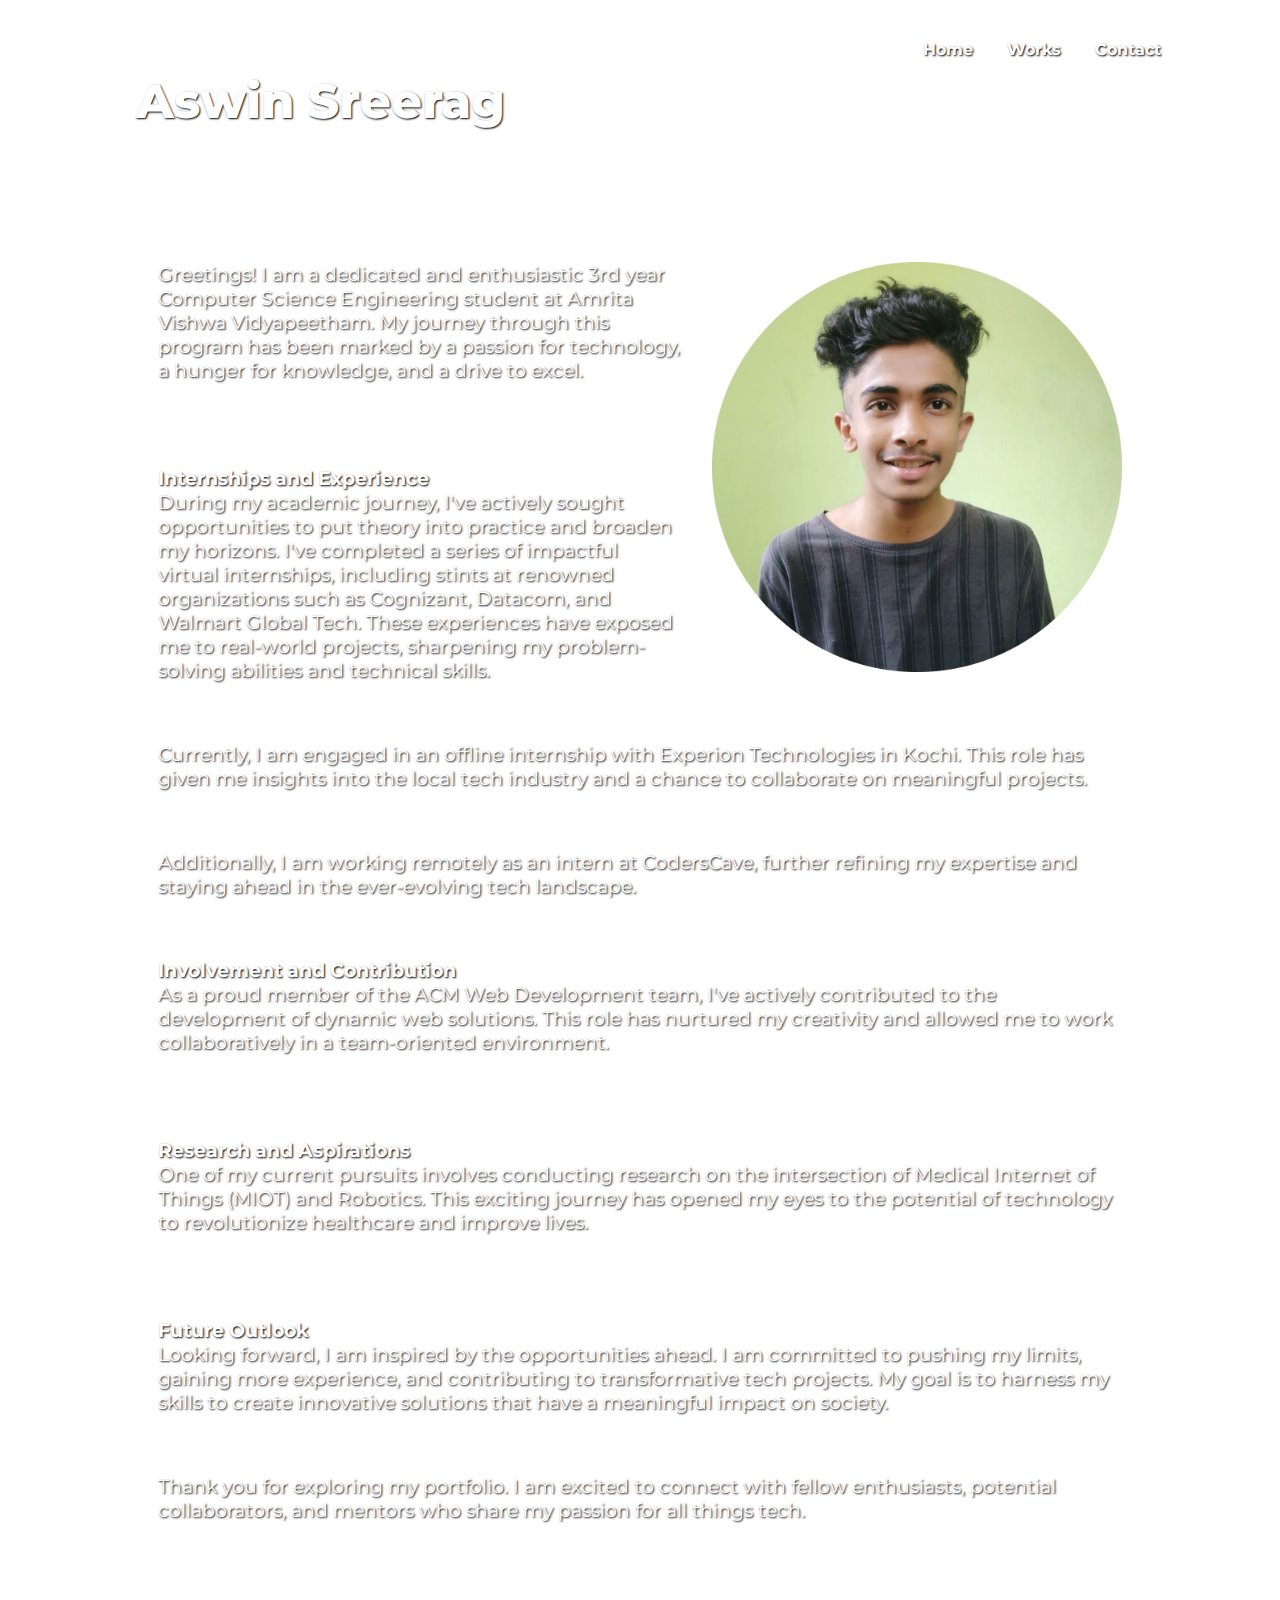
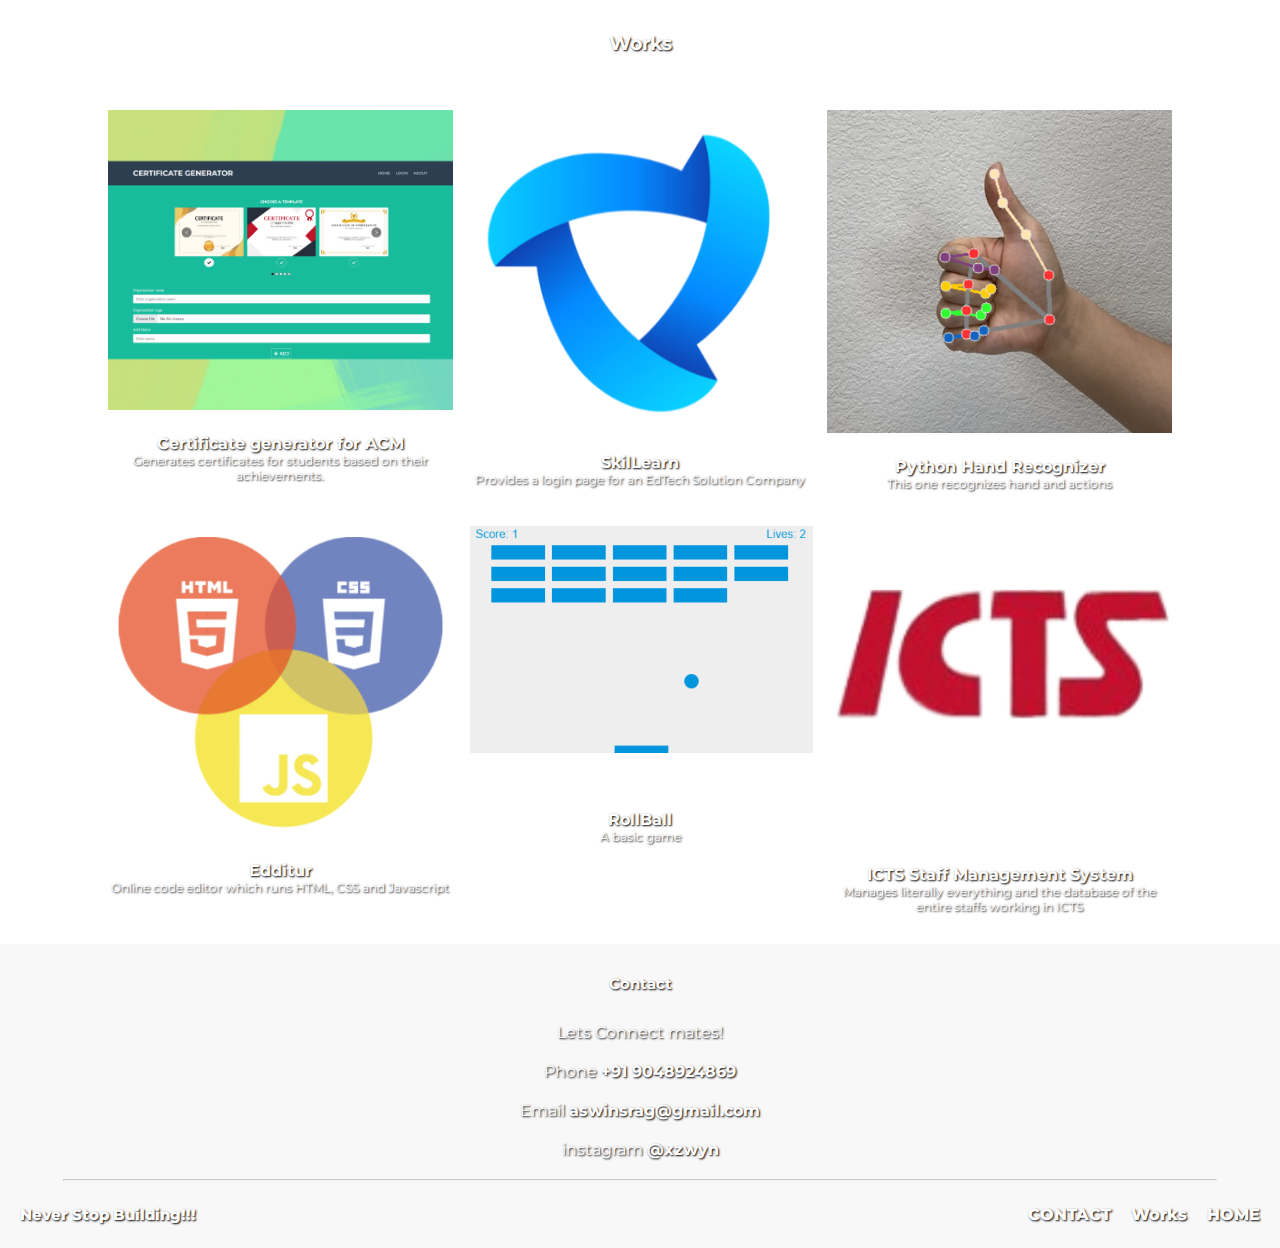
<file: portfolio/index.html>
<!DOCTYPE html>
<html lang="en">
<head>
    <meta charset="UTF-8">
    <meta name="viewport" content="width=device-width, initial-scale=1.0">
    <title>Portfolio</title>
    <link rel="stylesheet" href="styles.css">
    <link href="https://fonts.googleapis.com/css?family=Montserrat:400,500,700,900|Ubuntu:400,500,700" rel="stylesheet">
</head>
<body>

<header class="main clearfix">
    <div class="navhead clearfix">
        <h1 class="name"><a href="#">Aswin Sreerag</a></h1>
        <nav>
            <div class="nav-main">
                <a href="#">Home</a>
                <a href="#works">Works</a>
                <a href="#contact">Contact</a>
            </div>
        </nav>
    </div>
    <div class="introhead">
        <img class="student-img" src="images/imgxzwyn.jpg" alt="Image of Student">
        <p class="intro">
            Greetings! I am a dedicated and enthusiastic 3rd year Computer Science Engineering student at Amrita Vishwa Vidyapeetham. My journey through this program has been marked by a passion for technology, a hunger for knowledge, and a drive to excel.<br><br>
        </p>
        <p class="intro">
            <strong>Internships and Experience</strong><br>
            During my academic journey, I've actively sought opportunities to put theory into practice and broaden my horizons. I've completed a series of impactful virtual internships, including stints at renowned organizations such as Cognizant, Datacom, and Walmart Global Tech. These experiences have exposed me to real-world projects, sharpening my problem-solving abilities and technical skills.
        </p>
        <p class="intro">
            Currently, I am engaged in an offline internship with Experion Technologies in Kochi. This role has given me insights into the local tech industry and a chance to collaborate on meaningful projects.
        </p>
        <p class="intro">
            Additionally, I am working remotely as an intern at CodersCave, further refining my expertise and staying ahead in the ever-evolving tech landscape.
        </p>
        <p class="intro">
            <strong>Involvement and Contribution</strong><br>
            As a proud member of the ACM Web Development team, I've actively contributed to the development of dynamic web solutions. This role has nurtured my creativity and allowed me to work collaboratively in a team-oriented environment.<br><br>
        </p>
        <p class="intro">
            <strong>Research and Aspirations</strong><br>
            One of my current pursuits involves conducting research on the intersection of Medical Internet of Things (MIOT) and Robotics. This exciting journey has opened my eyes to the potential of technology to revolutionize healthcare and improve lives.<br><br>
        </p>
        <p class="intro">
            <strong>Future Outlook</strong><br>
            Looking forward, I am inspired by the opportunities ahead. I am committed to pushing my limits, gaining more experience, and contributing to transformative tech projects. My goal is to harness my skills to create innovative solutions that have a meaningful impact on society.
        </p>
        <p class="intro">
            Thank you for exploring my portfolio. I am excited to connect with fellow enthusiasts, potential collaborators, and mentors who share my passion for all things tech.
        </p>
    </div>
</header>
<main class="clearfix">

    <h3 id="works">Works</h3>
    <div class="container">

        <div class="project fleft">
            <img src="images/certificate.png" alt="Image of certificate generator">
            <h4> Certificate generator for ACM </h4>
            <p>Generates certificates for students based on their achievements.</p>
        </div>

        <div class="project fright">
            <img src="images/SkilLearn.png" alt="Image of landing page">
            <h4> SkilLearn </h4>
            <p>Provides a login page for an EdTech Solution Company</p>
        </div>

        <div class="project fleft">
            <img src="images/pythonhand.png" alt="Image of pythonhand">
            <h4> Python Hand Recognizer </h4>
            <p>This one recognizes hand and actions </p>
        </div>

        <div class="project fright ">
            <img src="images/Edditur.png" alt="Image of Edditur">
            <h4> Edditur </h4>
            <p>Online code editor which runs HTML, CSS and Javascript</p>
        </div>

        <div class="project fleft">
            <img src="images/gameui2.png" alt="Image of Rollball">
            <h4> RollBall </h4>
            <p>A basic game </p>
        </div>

        <div class="project fright">
            <img src="images/ICTSsms.jpg" alt="Image of ICTS sms">
            <h4> ICTS Staff Management System </h4>
            <p>Manages literally everything and the database of the entire staffs working in ICTS</p>
        </div>
    </div>

</main>

<footer>
    <h5 id="contact">Contact</h5>
    <p class="contactp">Lets Connect mates!</p>
    <p>Phone <strong>+91 9048924869</strong></p>
    <p>Email <strong>aswinsrag@gmail.com</strong></p>
    <p>instagram <strong>@xzwyn</strong></p>

    <hr>
    <div class="bottom">
        <h6>Never Stop Building!!!</h6>
        <a class="small" href="#">Back to top</a>
        <a class="large" href="#">HOME</a>
        <a class="large" href="#works">Works</a>
        <a class="large" href="#contact">CONTACT</a>
    </div>
</footer>



</body>
</html>
</file>
<file: portfolio/styles.css>
body {
    background-image: url('https://wallpapers.com/images/high/head-sculpture-aesthetic-art-desktop-muzoxburzrj1c2tx.webp');
    background-size: cover; /* Adjusts the image size to cover the entire viewport */
    background-repeat: no-repeat; /* Prevents the image from repeating */
    background-attachment: fixed; /* Keeps the background image fixed while scrolling */
}
* {
    padding: 0;
    margin: 0;
}
.test {
    border: 1px red solid;
}
.clearfix::after {
    content: "";
    clear: both;
    display: table;
}
body {
    text-shadow: 1px 1px 2px black; /* Add text shadow effect */
    width: 100%;
    font-family: 'Montserrat', sans-serif;
    color: white;
    height: 100vh;
}

header {
    font-family: 'Montserrat', sans-serif;
    background-color: rgb(255, 255, 255);
    background-image: url('https://wallpapers.com/images/high/head-sculpture-aesthetic-art-desktop-muzoxburzrj1c2tx.webp');
    background-size: cover; /* Adjusts the image size to cover the entire viewport */
    background-repeat: no-repeat; /* Prevents the image from repeating */
    background-attachment: fixed; /* Keeps the background image fixed while scrolling */
    width: 100%;
}
.name a {
    text-decoration: none;
    color: #ffffff;
    font-family: 'Montserrat', sans-serif;
    font-weight: 800;
}

.nav-main a {
    font-family: 'Montserrat', sans-serif;
    text-decoration: none;
    color: #ffffff;
    font-weight: 700;
}
@media(max-width:768px) {
    header {
        text-align: center;
    }
    .name a {
        font-family: 'Montserrat', sans-serif;
        font-size: .8em;
    }
    .name {
        padding: 10px;
    }
    .nav-main a {
        display: block;
        width: 85%;
        padding: 8px;
        margin: 6px auto;
        background: white;
        text-decoration: none;
        color: #ffffff;
        font-weight: 700;
        font-family: 'Montserrat', sans-serif;
    }
    .student-img {
        margin: 10%;
        width: 150px;
        height: 150px;
        border-radius: 50%;
        overflow: hidden;
    }
    .student-img img{
        width: 100%;
        height: 100%;
        object-fit: cover;
    }
    .intro {
        padding: 0 15px;;
    }
    .introhead {
        padding-bottom: 30px;
    }
    main{
        display: block;
        text-align: center;
    }
    main img {
        padding: 30px 0 20px;
        width: 90%;
    }
    main h3 {
        padding-top: 30px;
        font-family: 'Montserrat', sans-serif;
        font-size: 18px;
        font-weight: 800;
    }
    main p {
        padding: 25px;
    }
    footer {
        background-image: url('https://wallpapers.com/images/high/head-sculpture-aesthetic-art-desktop-muzoxburzrj1c2tx.webp');
        background-size: cover; /* Adjusts the image size to cover the entire viewport */
        background-repeat: no-repeat; /* Prevents the image from repeating */
        background-attachment: fixed; /* Keeps the background image fixed while scrolling */
        background-color: rgb(248, 248, 248);
        text-align: center;
    }
    footer h5 {
        padding: 40px;
        font-family: 'Montserrat', sans-serif;
        font-size: 15px;
        font-weight: 800;

    }
    footer p {
        padding: 0 20px 20px;
    }
    hr {
        width: 90%;
        margin: 0 auto;
        opacity: .5;
    }
    .bottom {
        display: inline-block;
        width: 100%;
        margin-top: 1.5em;;

    }
    .bottom h6 {
        float: left;
        font-family: 'Montserrat', sans-serif;
        font-weight: 800;
        padding-left: 30px;
        font-size: 20px;
    }
    .bottom a {
        font-family: 'Montserrat', sans-serif;
        text-decoration: none;
        color: #ffffff;
        font-weight: 800;
        float: right;
        padding-right: 20px;

    }
    .large {
        display: none;
    }
}
@media(min-width:768px) {

    .name {
        font-family: 'Montserrat', sans-serif;
        font-size: 3em;
        padding: 1.5em;
    }
    .navhead {
        text-align: center;
        margin-bottom: 50px;
    }
    .nav-main a {
        font-family: 'Montserrat', sans-serif;
        width: 85%;
        padding: 15px;
        margin: 6px auto;
        font-weight: 700;
    }
    .student-img {
        width: 40%;
        float: right;
        padding: 30px;
    }
    .introhead {
        padding: 30px;
    }
    .intro {
        font-family: 'Montserrat', sans-serif;
        font-size: 18px;
        padding: 30px;
    }
    main h3 {
        text-align: center;
        padding: 50px;
    }
    .project {
        text-align: center;
        padding: 5px;
        padding-bottom: 30px;
    }
    .project p {
        font-family: 'Montserrat', sans-serif;
        font-size: 75%;
    }
    .project img {
        width: 100%;
    }
    .project h4 {
        padding-top: 20px;
    }
    .container {
        width: 90%;
        margin: 0 auto;
    }
    .fleft {
        float: left;
        display: block;
        width: 48%;
        padding-left: 5px;
    }
    .fright {
        float: right;
        display: block;
        width: 48%;
        padding-right: 5px;
    }
    footer {
        background-color: rgb(248, 248, 248);
        text-align: center;
        background-image: url('https://wallpapers.com/images/high/head-sculpture-aesthetic-art-desktop-muzoxburzrj1c2tx.webp');
        background-size: cover; /* Adjusts the image size to cover the entire viewport */
        background-repeat: no-repeat; /* Prevents the image from repeating */
        background-attachment: fixed; /* Keeps the background image fixed while scrolling */

    }
    footer h6 {
        padding: 40px;
        font-family: 'Montserrat', sans-serif;
        font-size: 15px;
        font-weight: 800;
    }
    footer h6 {
        padding: 0 20px 20px;
    }
    footer p {
        padding: 0 90px 20px;
    }
    footer h5 {
        font-family: 'Montserrat', sans-serif;
        font-size: 15px;
        padding: 30px;
    }
    hr {
        width: 90%;
        margin: 0 auto;
        opacity: .5;
    }
    .bottom {
        display: inline-block;
        width: 100%;
        margin-top: 1.5em;;
    }
    .bottom h6 {
        float: left;
        font-family: 'Montserrat', sans-serif;
        font-weight: 800;
    }
    .bottom a {
        text-decoration: none;
        color: #ffffff;
        font-family: 'Montserrat', sans-serif;
        font-weight: 800;
        float: right;
        padding-right: 20px;
    }
    .small {
        display: none;
    }

}
@media(min-width:1024px) {

    .navhead {
        margin: 0 auto;
        width: 90%;
    }
    .name {
        float: left;
    }
    .nav-main {
        float: right;
        padding: 40px;
    }
    .intro {
        font-size: 1.2em;
    }
    .introhead {
        margin: 0 auto;
        width: 80%;
    }
    .container {
        margin: 0 auto;
        text-align: center;
    }
    .project {
        display: inline-block;
        vertical-align: top;
        width: 30%;
        align-items: center;
        margin: 0 auto;
    }
    .fleft {
        float: none;
    }
    .fright {
        float: none;
    }
}
</file>
